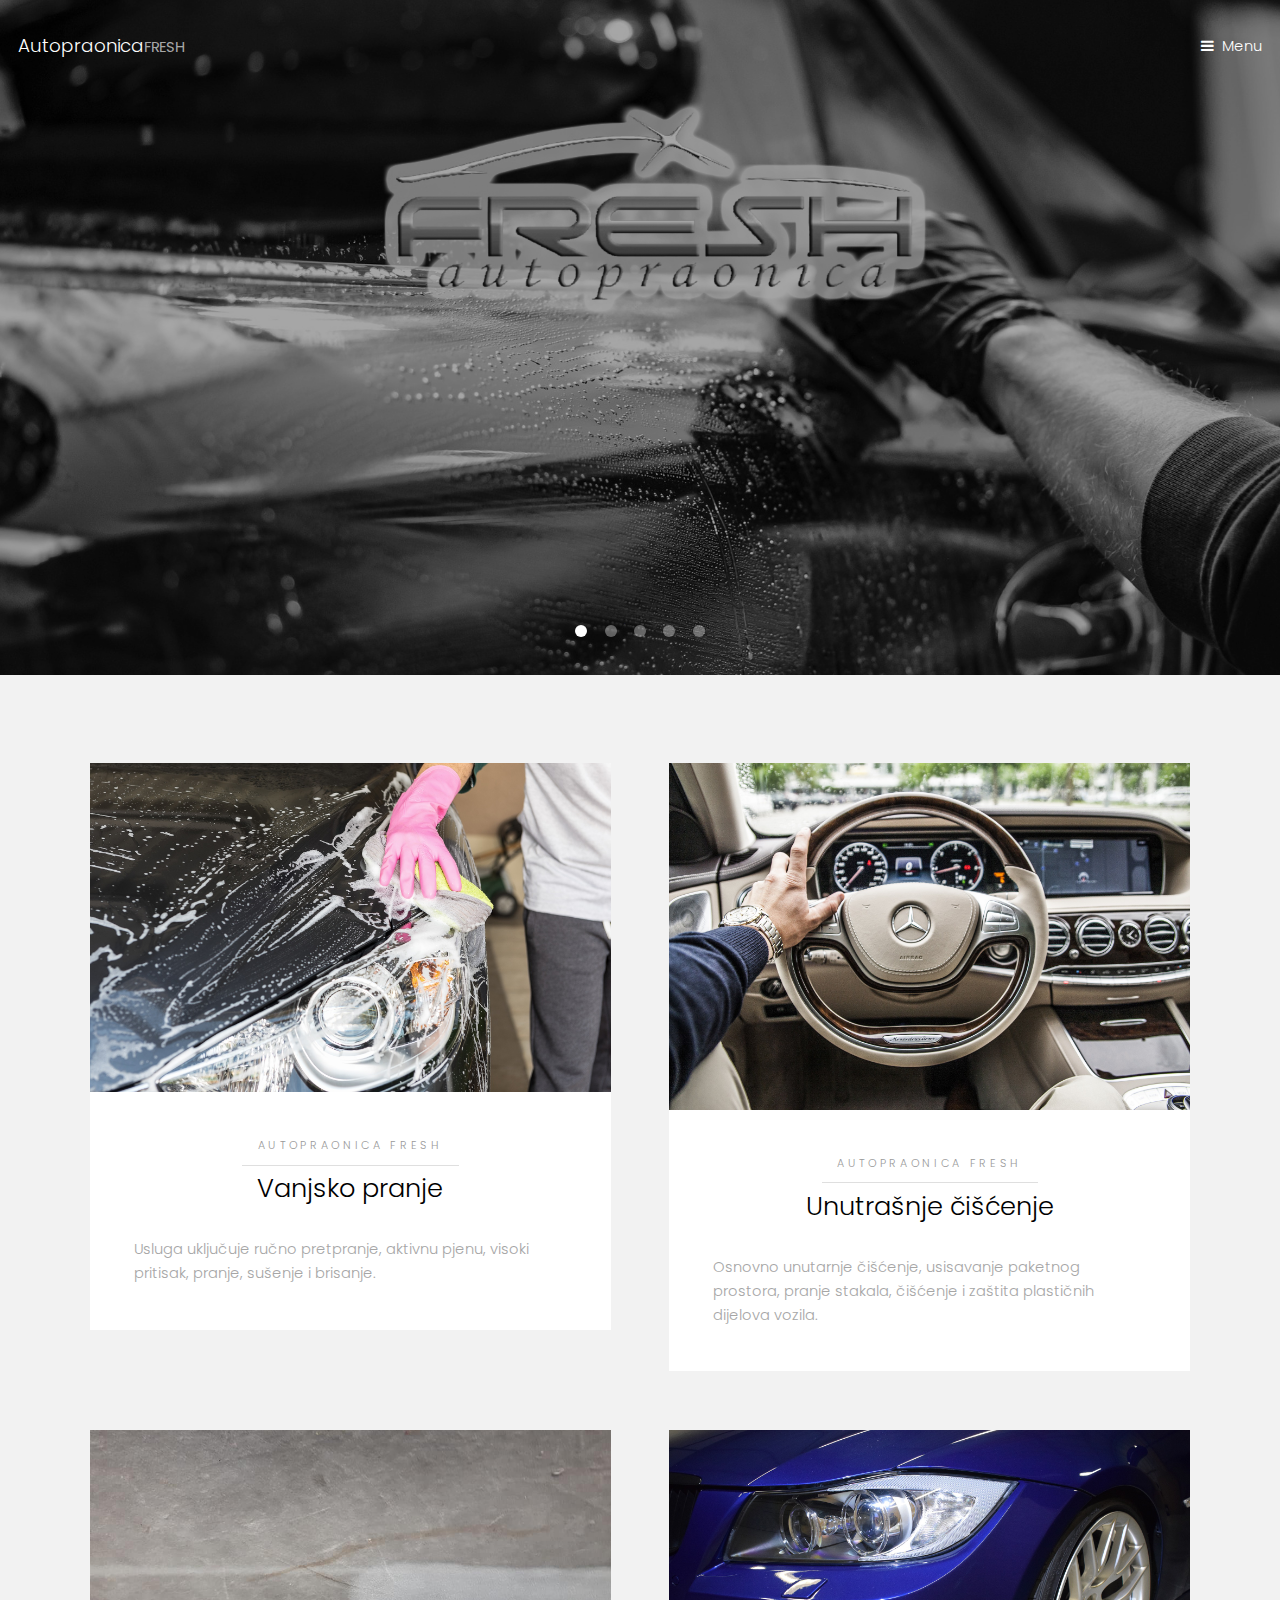
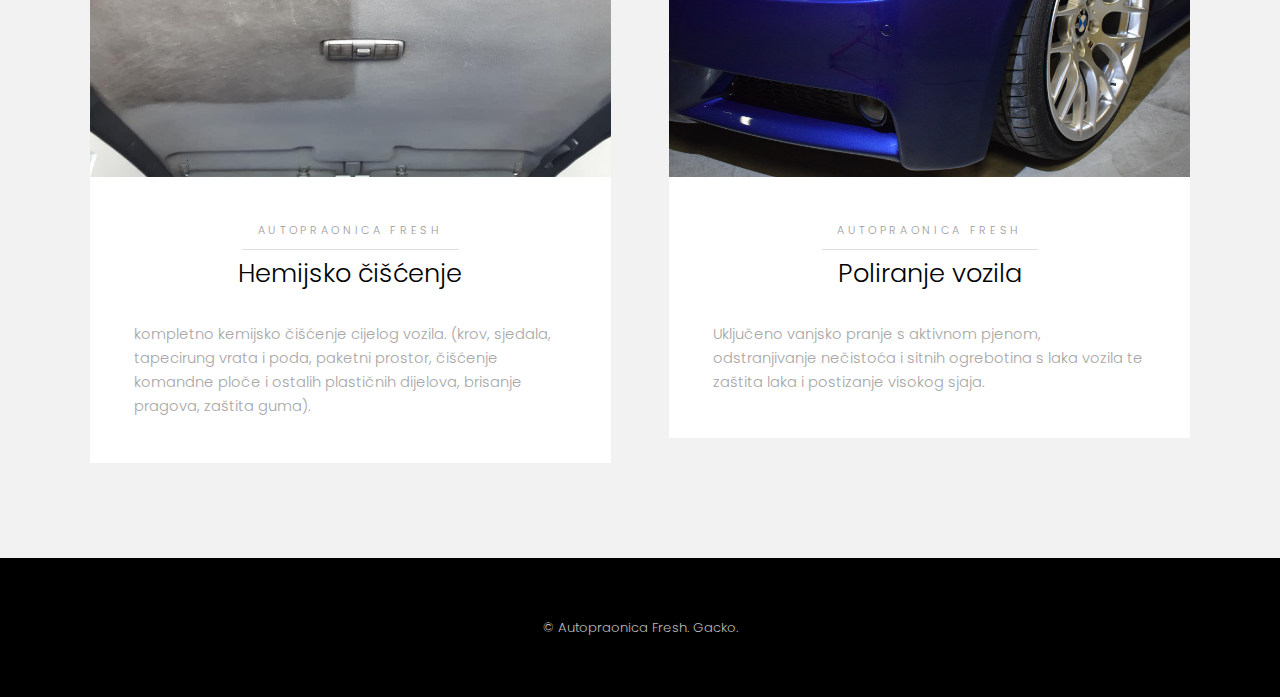
<file: index.html>
<!DOCTYPE HTML>
<html>
	<head>
		<title>Autopraonica Fresh</title>
		<meta charset="utf-8" />
		<meta name="viewport" content="width=device-width, initial-scale=1" />
		<link rel="stylesheet" href="assets/css/main.css" />
	</head>
	<body>
			<header id="header" class="alt">
				<div class="logo"><a href="index.html">Autopraonica<span>FRESH</span></a></div>
				<a href="#menu">Menu</a>
			</header>

		<!-- Nav -->
			<nav id="menu">
				<ul class="links">
					<li><a href="index.html">Početna</a></li>
					<li><a href="usluge.html">Usluge</a></li>
					<li><a href="gallery.html">Galerija</a></li>
					<li><a href="kontakt.html">Kontakt</a></li>
				</ul>
			</nav>

		<!-- Banner -->
			<section class="banner full">
				<article>
					<img src="images/slide013.jpg" alt="" />
					<div class="inner">
						<header>
							
						</header>
					</div>
				</article>
				<article>
					<img src="images/slide02.jpg" alt="" />
					<div class="inner">
						<header>
							<p>Vanjsko i unutrašnje pranje vozila.</p>
							<h2>Komplet Paket</h2>
						</header>
					</div>
				</article>
				<article>
					<img src="images/slide03.jpg"  alt="" />
					<div class="inner">
						<header>
							<p>Hemijsko čišćenje vozila</p>
							<h2>Dubinsko pranje</h2>
						</header>
					</div>
				</article>
				<article>
					<img src="images/slide04.jpg"  alt="" />
					<div class="inner">
						<header>
							<p>Koristimo samo najkvalitetnije ekološki prihvatljive sapune i sredstva za čišćenje</p>
							<h2>ECO-Friendly</h2>
						</header>
					</div>
				</article>
				<article>
					<img src="images/slide05.jpg"  alt="" />
					<div class="inner">
						<header>
							<p>Tekući i tvrdi vosak za zaštitu laka, zaštitni premaz svih plastika </p>
							<h2>Dodatne usluge</h2>
						</header>
					</div>
				</article>
			</section>

		<!-- One -->
			<section id="one" class="wrapper style2">
				<div class="inner">
					<div class="grid-style">

						<div>
							<div class="box">
								<div class="image fit">
									<img src="images/vanjsko.jpg" alt="" />
								</div>
								<div class="content">
									<header class="align-center">
										<p>Autopraonica fresh</p>
										<h2>Vanjsko pranje</h2>
									</header>
									<p> Usluga uključuje ručno pretpranje, aktivnu pjenu, visoki pritisak, pranje, sušenje i brisanje.</p>
								</div>
							</div>
						</div>

						<div>
							<div class="box">
								<div class="image fit">
									<img src="images/unutrasnje.jpg" alt="" />
								</div>
								<div class="content">
									<header class="align-center">
										<p>Autopraonica Fresh</p>
										<h2>Unutrašnje čišćenje</h2>
									</header>
									<p>Osnovno unutarnje čišćenje, usisavanje paketnog prostora, pranje stakala, čišćenje i zaštita plastičnih dijelova vozila.</p>
								</div>
							</div>
						</div>

						<div>
							<div class="box">
								<div class="image fit">
									<img src="images/hemijsko.jpg" alt="" />
								</div>
								<div class="content">
									<header class="align-center">
										<p>Autopraonica Fresh</p>
										<h2>Hemijsko čišćenje</h2>
									</header>
									<p> kompletno kemijsko čišćenje cijelog vozila. (krov, sjedala, tapecirung vrata i poda, paketni prostor, čišćenje komandne ploče i ostalih plastičnih dijelova, brisanje pragova, zaštita guma).</p>							
								</div>
							</div>
						</div>

						<div>
							<div class="box">
								<div class="image fit">
									<img src="images/poliranje.jpg" alt="" />
								</div>
								<div class="content">
									<header class="align-center">
										<p>Autopraonica Fresh</p>
										<h2>Poliranje vozila</h2>
									</header>
									<p> Uključeno vanjsko pranje s aktivnom pjenom, odstranjivanje nečistoća i sitnih ogrebotina s laka vozila te zaštita laka i postizanje visokog sjaja.</p>
								</div>
							</div>
						</div>

					</div>
				</div>
			</section>

		<!-- Footer -->
			<footer id="footer">
				<div class="copyright">
					&copy; Autopraonica Fresh. Gacko.
				</div>
			</footer>

		<!-- Scripts -->
			<script src="assets/js/jquery.min.js"></script>
			<script src="assets/js/jquery.scrollex.min.js"></script>
			<script src="assets/js/skel.min.js"></script>
			<script src="assets/js/util.js"></script>
			<script src="assets/js/main.js"></script>

	</body>
</html>
</file>
<file: assets/css/main.css>
@charset "UTF-8";
@import url(font-awesome.min.css);
@import url("https://fonts.googleapis.com/css?family=Poppins:300,400,500,600,700");

/*
	Hielo by TEMPLATED
	templated.co @templatedco
	Released for free under the Creative Commons Attribution 3.0 license (templated.co/license)
*/

/* Reset */

	html, body, div, span, applet, object, iframe, h1, h2, h3, h4, h5, h6, p, blockquote, pre, a, abbr, acronym, address, big, cite, code, del, dfn, em, img, ins, kbd, q, s, samp, small, strike, strong, sub, sup, tt, var, b, u, i, center, dl, dt, dd, ol, ul, li, fieldset, form, label, legend, table, caption, tbody, tfoot, thead, tr, th, td, article, aside, canvas, details, embed, figure, figcaption, footer, header, hgroup, menu, nav, output, ruby, section, summary, time, mark, audio, video {
		margin: 0;
		padding: 0;
		border: 0;
		font-size: 100%;
		font: inherit;
		vertical-align: baseline;
	}

	article, aside, details, figcaption, figure, footer, header, hgroup, menu, nav, section {
		display: block;
	}
	.logo{
		width: 40px;
		height: 50px;
	}
	body {
		line-height: 1;
	}

	ol, ul {
		list-style: none;
	}

	blockquote, q {
		quotes: none;
	}

	blockquote:before, blockquote:after, q:before, q:after {
		content: '';
		content: none;
	}

	table {
		border-collapse: collapse;
		border-spacing: 0;
	}

	body {
		-webkit-text-size-adjust: none;
	}

/* Box Model */

	*, *:before, *:after {
		-moz-box-sizing: border-box;
		-webkit-box-sizing: border-box;
		box-sizing: border-box;
	}

/* Containers */

	.container {
		margin-left: auto;
		margin-right: auto;
	}

	.container.\31 25\25 {
		width: 100%;
		max-width: 100rem;
		min-width: 80rem;
	}

	.container.\37 5\25 {
		width: 60rem;
	}

	.container.\35 0\25 {
		width: 40rem;
	}

	.container.\32 5\25 {
		width: 20rem;
	}

	.container {
		width: 80rem;
	}

	@media screen and (max-width: 1680px) {

		.container.\31 25\25 {
			width: 100%;
			max-width: 100rem;
			min-width: 80rem;
		}

		.container.\37 5\25 {
			width: 60rem;
		}

		.container.\35 0\25 {
			width: 40rem;
		}

		.container.\32 5\25 {
			width: 20rem;
		}

		.container {
			width: 80rem;
		}

	}

	@media screen and (max-width: 1280px) {

		.container.\31 25\25 {
			width: 100%;
			max-width: 81.25rem;
			min-width: 65rem;
		}

		.container.\37 5\25 {
			width: 48.75rem;
		}

		.container.\35 0\25 {
			width: 32.5rem;
		}

		.container.\32 5\25 {
			width: 16.25rem;
		}

		.container {
			width: 65rem;
		}

	}

	@media screen and (max-width: 980px) {

		.container.\31 25\25 {
			width: 100%;
			max-width: 112.5%;
			min-width: 90%;
		}

		.container.\37 5\25 {
			width: 67.5%;
		}

		.container.\35 0\25 {
			width: 45%;
		}

		.container.\32 5\25 {
			width: 22.5%;
		}

		.container {
			width: 90%;
		}

	}

	@media screen and (max-width: 736px) {

		.container.\31 25\25 {
			width: 100%;
			max-width: 112.5%;
			min-width: 90%;
		}

		.container.\37 5\25 {
			width: 67.5%;
		}

		.container.\35 0\25 {
			width: 45%;
		}

		.container.\32 5\25 {
			width: 22.5%;
		}

		.container {
			width: 90% !important;
		}

	}

	@media screen and (max-width: 480px) {

		.container.\31 25\25 {
			width: 100%;
			max-width: 112.5%;
			min-width: 90%;
		}

		.container.\37 5\25 {
			width: 67.5%;
		}

		.container.\35 0\25 {
			width: 45%;
		}

		.container.\32 5\25 {
			width: 22.5%;
		}

		.container {
			width: 90% !important;
		}

	}

/* Grid */

	

/* Basic */

	@-ms-viewport {
		width: device-width;
	}

	body {
		-ms-overflow-style: scrollbar;
	}

	@media screen and (max-width: 480px) {

		html, body {
			min-width: 320px;
		}

	}

	body {
		background: #fff;
	}

		body.is-loading *, body.is-loading *:before, body.is-loading *:after {
			-moz-animation: none !important;
			-webkit-animation: none !important;
			-ms-animation: none !important;
			animation: none !important;
			-moz-transition: none !important;
			-webkit-transition: none !important;
			-ms-transition: none !important;
			transition: none !important;
		}

/* Type */

	html {
		font-size: 13pt;
	}

		@media screen and (max-width: 1680px) {

			html {
				font-size: 11pt;
			}

		}

		@media screen and (max-width: 1280px) {

			html {
				font-size: 11pt;
			}

		}

		@media screen and (max-width: 980px) {

			html {
				font-size: 12pt;
			}

		}

		@media screen and (max-width: 736px) {

			html {
				font-size: 12pt;
			}

		}

		@media screen and (max-width: 480px) {

			html {
				font-size: 12pt;
			}

		}

	body {
		background-color: #fff;
		color: #444;
	}

	body, input, select, textarea {
		font-family: "Poppins", sans-serif;
		font-weight: 300;
		font-size: 1rem;
		line-height: 1.65;
	}

	a {
		text-decoration: underline;
	}

		a:hover {
			text-decoration: none;
		}

	strong, b {
		font-weight: 600;
	}

	em, i {
		font-style: italic;
	}

	p {
		margin: 0 0 2rem 0;
	}

		p.special {
			text-transform: uppercase;
			font-size: .75rem;
			font-weight: 300;
			margin: 0 0 .5rem 0;
			padding: 0 0 1rem 0;
			letter-spacing: .25rem;
		}

			p.special:after {
				content: '';
				position: absolute;
				margin: auto;
				right: 0;
				bottom: 0;
				left: 0;
				width: 50%;
				height: 1px;
				background-color: rgba(0, 0, 0, 0.125);
			}

	h1, h2, h3, h4, h5, h6 {
		font-weight: 300;
		line-height: 1.5;
		margin: 0 0 1rem 0;
	}

		h1 a, h2 a, h3 a, h4 a, h5 a, h6 a {
			color: inherit;
			text-decoration: none;
		}

	h2 {
		font-size: 1.75rem;
	}

	h3 {
		font-size: 1.35rem;
	}

	h4 {
		font-size: 1.1rem;
	}

	h5 {
		font-size: 0.9rem;
	}

	h6 {
		font-size: 0.7rem;
	}

	sub {
		font-size: 0.8rem;
		position: relative;
		top: 0.5rem;
	}

	sup {
		font-size: 0.8rem;
		position: relative;
		top: -0.5rem;
	}

	blockquote {
		border-left: solid 4px;
		font-style: italic;
		margin: 0 0 2rem 0;
		padding: 0.5rem 0 0.5rem 2rem;
	}

	code {
		border-radius: 2px;
		border: solid 1px;
		font-family: "Courier New", monospace;
		font-size: 0.9rem;
		margin: 0 0.25rem;
		padding: 0.25rem 0.65rem;
	}

	pre {
		-webkit-overflow-scrolling: touch;
		font-family: "Courier New", monospace;
		font-size: 0.9rem;
		margin: 0 0 2rem 0;
	}

		pre code {
			display: block;
			line-height: 1.75;
			padding: 1rem 1.5rem;
			overflow-x: auto;
		}

	hr {
		border: 0;
		border-bottom: solid 1px;
		margin: 2rem 0;
	}

		hr.major {
			margin: 3rem 0;
		}

	.align-left {
		text-align: left;
	}

	.align-center {
		text-align: center;
	}

	.align-right {
		text-align: right;
	}

	input, select, textarea {
		color: #555;
	}

	a {
		color: #8a4680;
	}

	strong, b {
		color: #555;
	}

	h1, h2, h3, h4, h5, h6 {
		color: #555;
	}

	blockquote {
		border-left-color: rgba(144, 144, 144, 0.25);
	}

	code {
		background: rgba(144, 144, 144, 0.075);
		border-color: rgba(144, 144, 144, 0.25);
	}

	hr {
		border-bottom-color: rgba(144, 144, 144, 0.25);
	}

/* Box */

	.box {
		margin-bottom: 2rem;
		background: #FFF;
	}

		.box .image.fit {
			margin: 0;
			border-radius: 0;
		}

			.box .image.fit img {
				border-radius: 0;
			}

		.box header h2 {
			margin-bottom: 2rem;
		}

		.box header p {
			text-transform: uppercase;
			font-size: .75rem;
			font-weight: 300;
			margin: 0 0 .25rem 0;
			padding: 0 0 .75rem 0;
			letter-spacing: .25rem;
		}

			.box header p:after {
				content: '';
				position: absolute;
				margin: auto;
				right: 0;
				bottom: 0;
				left: 0;
				width: 50%;
				height: 1px;
				background-color: rgba(0, 0, 0, 0.125);
			}

		.box .content {
			padding: 3rem;
		}

		.box > :last-child,
		.box > :last-child > :last-child,
		.box > :last-child > :last-child > :last-child {
			margin-bottom: 0;
		}

		.box.alt {
			border: 0;
			border-radius: 0;
			padding: 0;
		}

		@media screen and (max-width: 736px) {

			.box .content {
				padding: 2rem;
			}

		}

	.box {
		border-color: rgba(144, 144, 144, 0.25);
	}

/* Button */

	input[type="submit"],
	input[type="reset"],
	input[type="button"],
	button,
	.button {
		-moz-appearance: none;
		-webkit-appearance: none;
		-ms-appearance: none;
		appearance: none;
		-moz-transition: background-color 0.2s ease-in-out, color 0.2s ease-in-out;
		-webkit-transition: background-color 0.2s ease-in-out, color 0.2s ease-in-out;
		-ms-transition: background-color 0.2s ease-in-out, color 0.2s ease-in-out;
		transition: background-color 0.2s ease-in-out, color 0.2s ease-in-out;
		border-radius: 2px;
		border: 0;
		cursor: pointer;
		display: inline-block;
		font-weight: 300;
		height: 2.85rem;
		line-height: 2.95rem;
		padding: 0 1.5rem;
		text-align: center;
		text-decoration: none;
		text-transform: uppercase;
		white-space: nowrap;
	}

		input[type="submit"].icon,
		input[type="reset"].icon,
		input[type="button"].icon,
		button.icon,
		.button.icon {
			padding-left: 1.35rem;
		}

			input[type="submit"].icon:before,
			input[type="reset"].icon:before,
			input[type="button"].icon:before,
			button.icon:before,
			.button.icon:before {
				margin-right: 0.5rem;
			}

		input[type="submit"].fit,
		input[type="reset"].fit,
		input[type="button"].fit,
		button.fit,
		.button.fit {
			display: block;
			margin: 0 0 1rem 0;
			width: 100%;
		}

		input[type="submit"].small,
		input[type="reset"].small,
		input[type="button"].small,
		button.small,
		.button.small {
			font-size: 0.8rem;
		}

		input[type="submit"].big,
		input[type="reset"].big,
		input[type="button"].big,
		button.big,
		.button.big {
			font-size: 1.35rem;
		}

		input[type="submit"].disabled, input[type="submit"]:disabled,
		input[type="reset"].disabled,
		input[type="reset"]:disabled,
		input[type="button"].disabled,
		input[type="button"]:disabled,
		button.disabled,
		button:disabled,
		.button.disabled,
		.button:disabled {
			-moz-pointer-events: none;
			-webkit-pointer-events: none;
			-ms-pointer-events: none;
			pointer-events: none;
			opacity: 0.25;
		}

		@media screen and (max-width: 480px) {

			input[type="submit"],
			input[type="reset"],
			input[type="button"],
			button,
			.button {
				padding: 0;
				width: 100%;
			}

		}

	input[type="submit"],
	input[type="reset"],
	input[type="button"],
	button,
	.button {
		background-color: #f2f2f2;
		color: #000 !important;
	}

		input[type="submit"]:hover,
		input[type="reset"]:hover,
		input[type="button"]:hover,
		button:hover,
		.button:hover {
			background-color: white;
		}

		input[type="submit"]:active,
		input[type="reset"]:active,
		input[type="button"]:active,
		button:active,
		.button:active {
			background-color: #e5e5e5;
		}

		input[type="submit"].alt,
		input[type="reset"].alt,
		input[type="button"].alt,
		button.alt,
		.button.alt {
			background-color: transparent;
			box-shadow: inset 0 0 0 2px rgba(144, 144, 144, 0.25);
			color: #555 !important;
		}

			input[type="submit"].alt:hover,
			input[type="reset"].alt:hover,
			input[type="button"].alt:hover,
			button.alt:hover,
			.button.alt:hover {
				background-color: rgba(144, 144, 144, 0.075);
			}

			input[type="submit"].alt:active,
			input[type="reset"].alt:active,
			input[type="button"].alt:active,
			button.alt:active,
			.button.alt:active {
				background-color: rgba(144, 144, 144, 0.2);
			}

			input[type="submit"].alt.icon:before,
			input[type="reset"].alt.icon:before,
			input[type="button"].alt.icon:before,
			button.alt.icon:before,
			.button.alt.icon:before {
				color: #bbb;
			}

		input[type="submit"].special,
		input[type="reset"].special,
		input[type="button"].special,
		button.special,
		.button.special {
			background-color: #8a4680;
			color: #ffffff !important;
		}

			input[type="submit"].special:hover,
			input[type="reset"].special:hover,
			input[type="button"].special:hover,
			button.special:hover,
			.button.special:hover {
				background-color: #9b4f90;
			}

			input[type="submit"].special:active,
			input[type="reset"].special:active,
			input[type="button"].special:active,
			button.special:active,
			.button.special:active {
				background-color: #793d70;
			}

/* Form */

	form {
		margin: 0 0 2rem 0;
	}

	label {
		display: block;
		font-size: 0.9rem;
		font-weight: 700;
		margin: 0 0 1rem 0;
	}

	input[type="text"],
	input[type="password"],
	input[type="email"],
	select,
	textarea {
		-moz-appearance: none;
		-webkit-appearance: none;
		-ms-appearance: none;
		appearance: none;
		border-radius: 2px;
		border: none;
		border: solid 1px;
		color: inherit;
		display: block;
		outline: 0;
		padding: 0 1rem;
		text-decoration: none;
		width: 100%;
	}

		input[type="text"]:invalid,
		input[type="password"]:invalid,
		input[type="email"]:invalid,
		select:invalid,
		textarea:invalid {
			box-shadow: none;
		}

	.select-wrapper {
		text-decoration: none;
		display: block;
		position: relative;
	}

		.select-wrapper:before {
			-moz-osx-font-smoothing: grayscale;
			-webkit-font-smoothing: antialiased;
			font-family: FontAwesome;
			font-style: normal;
			font-weight: normal;
			text-transform: none !important;
		}

		.select-wrapper:before {
			content: '\f078';
			display: block;
			height: 2.75rem;
			line-height: 2.75rem;
			pointer-events: none;
			position: absolute;
			right: 0;
			text-align: center;
			top: 0;
			width: 2.75rem;
		}

		.select-wrapper select::-ms-expand {
			display: none;
		}

	input[type="text"],
	input[type="password"],
	input[type="email"],
	select {
		height: 2.75rem;
	}

	textarea {
		padding: 0.75rem 1rem;
	}

	input[type="checkbox"],
	input[type="radio"] {
		-moz-appearance: none;
		-webkit-appearance: none;
		-ms-appearance: none;
		appearance: none;
		display: block;
		float: left;
		margin-right: -2rem;
		opacity: 0;
		width: 1rem;
		z-index: -1;
	}

		input[type="checkbox"] + label,
		input[type="radio"] + label {
			text-decoration: none;
			cursor: pointer;
			display: inline-block;
			font-size: 1rem;
			font-weight: 400;
			padding-left: 2.4rem;
			padding-right: 0.75rem;
			position: relative;
		}

			input[type="checkbox"] + label:before,
			input[type="radio"] + label:before {
				-moz-osx-font-smoothing: grayscale;
				-webkit-font-smoothing: antialiased;
				font-family: FontAwesome;
				font-style: normal;
				font-weight: normal;
				text-transform: none !important;
			}

			input[type="checkbox"] + label:before,
			input[type="radio"] + label:before {
				border-radius: 2px;
				border: solid 1px;
				content: '';
				display: inline-block;
				height: 1.65rem;
				left: 0;
				line-height: 1.58125rem;
				position: absolute;
				text-align: center;
				top: 0;
				width: 1.65rem;
			}

		input[type="checkbox"]:checked + label:before,
		input[type="radio"]:checked + label:before {
			content: '\f00c';
		}

	input[type="checkbox"] + label:before {
		border-radius: 2px;
	}

	input[type="radio"] + label:before {
		border-radius: 100%;
	}

	::-webkit-input-placeholder {
		opacity: 1.0;
	}

	:-moz-placeholder {
		opacity: 1.0;
	}

	::-moz-placeholder {
		opacity: 1.0;
	}

	:-ms-input-placeholder {
		opacity: 1.0;
	}

	.formerize-placeholder {
		opacity: 1.0;
	}

	label {
		color: #555;
	}

	input[type="text"],
	input[type="password"],
	input[type="email"],
	select,
	textarea {
		background: rgba(144, 144, 144, 0.075);
		border-color: rgba(144, 144, 144, 0.25);
	}

		input[type="text"]:focus,
		input[type="password"]:focus,
		input[type="email"]:focus,
		select:focus,
		textarea:focus {
			border-color: #8a4680;
			box-shadow: 0 0 0 1px #8a4680;
		}

	.select-wrapper:before {
		color: rgba(144, 144, 144, 0.25);
	}

	input[type="checkbox"] + label,
	input[type="radio"] + label {
		color: #444;
	}

		input[type="checkbox"] + label:before,
		input[type="radio"] + label:before {
			background: rgba(144, 144, 144, 0.075);
			border-color: rgba(144, 144, 144, 0.25);
		}

	input[type="checkbox"]:checked + label:before,
	input[type="radio"]:checked + label:before {
		background-color: #8a4680;
		border-color: #8a4680;
		color: #ffffff;
	}

	input[type="checkbox"]:focus + label:before,
	input[type="radio"]:focus + label:before {
		border-color: #8a4680;
		box-shadow: 0 0 0 1px #8a4680;
	}

	::-webkit-input-placeholder {
		color: #bbb !important;
	}

	:-moz-placeholder {
		color: #bbb !important;
	}

	::-moz-placeholder {
		color: #bbb !important;
	}

	:-ms-input-placeholder {
		color: #bbb !important;
	}

	.formerize-placeholder {
		color: #bbb !important;
	}

/* Icon */

	.icon {
		text-decoration: none;
		border-bottom: none;
		position: relative;
	}

		.icon:before {
			-moz-osx-font-smoothing: grayscale;
			-webkit-font-smoothing: antialiased;
			font-family: FontAwesome;
			font-style: normal;
			font-weight: normal;
			text-transform: none !important;
		}

		.icon > .label {
			display: none;
		}

/* Image */

	.image {
		border-radius: 2px;
		border: 0;
		display: inline-block;
		position: relative;
	}

		.image img {
			border-radius: 2px;
			display: block;
		}

		.image.left, .image.right {
			max-width: 40%;
		}

			.image.left img, .image.right img {
				width: 100%;
			}

		.image.left {
			float: left;
			margin: 0 1.5rem 1rem 0;
			top: 0.25rem;
		}

		.image.right {
			float: right;
			margin: 0 0 1rem 1.5rem;
			top: 0.25rem;
		}

		.image.fit {
			display: block;
			margin: 0 0 2rem 0;
			width: 100%;
		}

			.image.fit img {
				width: 100%;
			}

		.image.main {
			display: block;
			margin: 0 0 3rem 0;
			width: 100%;
		}

			.image.main img {
				width: 100%;
			}

/* List */

	ol {
		list-style: decimal;
		margin: 0 0 2rem 0;
		padding-left: 1.25rem;
	}

		ol li {
			padding-left: 0.25rem;
		}

	ul {
		list-style: disc;
		margin: 0 0 2rem 0;
		padding-left: 1rem;
	}

		ul li {
			padding-left: 0.5rem;
		}

		ul.alt {
			list-style: none;
			padding-left: 0;
		}

			ul.alt li {
				border-top: solid 1px;
				padding: 0.5rem 0;
			}

				ul.alt li:first-child {
					border-top: 0;
					padding-top: 0;
				}

		ul.icons {
			cursor: default;
			list-style: none;
			padding-left: 0;
		}

			ul.icons li {
				display: inline-block;
				padding: 0 1rem 0 0;
			}

				ul.icons li:last-child {
					padding-right: 0;
				}

				ul.icons li .icon:before {
					font-size: 2rem;
				}

		ul.actions {
			cursor: default;
			list-style: none;
			padding-left: 0;
		}

			ul.actions li {
				display: inline-block;
				padding: 0 1rem 0 0;
				vertical-align: middle;
			}

				ul.actions li:last-child {
					padding-right: 0;
				}

			ul.actions.small li {
				padding: 0 0.5rem 0 0;
			}

			ul.actions.vertical li {
				display: block;
				padding: 1rem 0 0 0;
			}

				ul.actions.vertical li:first-child {
					padding-top: 0;
				}

				ul.actions.vertical li > * {
					margin-bottom: 0;
				}

			ul.actions.vertical.small li {
				padding: 0.5rem 0 0 0;
			}

				ul.actions.vertical.small li:first-child {
					padding-top: 0;
				}

			ul.actions.fit {
				display: table;
				margin-left: -1rem;
				padding: 0;
				table-layout: fixed;
				width: calc(100% + 1rem);
			}

				ul.actions.fit li {
					display: table-cell;
					padding: 0 0 0 1rem;
				}

					ul.actions.fit li > * {
						margin-bottom: 0;
					}

				ul.actions.fit.small {
					margin-left: -0.5rem;
					width: calc(100% + 0.5rem);
				}

					ul.actions.fit.small li {
						padding: 0 0 0 0.5rem;
					}

			@media screen and (max-width: 480px) {

				ul.actions {
					margin: 0 0 2rem 0;
				}

					ul.actions li {
						padding: 1rem 0 0 0;
						display: block;
						text-align: center;
						width: 100%;
					}

						ul.actions li:first-child {
							padding-top: 0;
						}

						ul.actions li > * {
							width: 100%;
							margin: 0 !important;
						}

							ul.actions li > *.icon:before {
								margin-left: -2rem;
							}

					ul.actions.small li {
						padding: 0.5rem 0 0 0;
					}

						ul.actions.small li:first-child {
							padding-top: 0;
						}

			}

	dl {
		margin: 0 0 2rem 0;
	}

		dl dt {
			display: block;
			font-weight: 700;
			margin: 0 0 1rem 0;
		}

		dl dd {
			margin-left: 2rem;
		}

	ul.alt li {
		border-top-color: rgba(144, 144, 144, 0.25);
	}

/* Section/Article */

	section.special, article.special {
		text-align: center;
	}

	header p {
		position: relative;
		margin: 0 0 1.5rem 0;
	}

	header h2 + p {
		font-size: 1.25rem;
		margin-top: -1rem;
	}

	header h3 + p {
		font-size: 1.1rem;
		margin-top: -0.8rem;
	}

	header h4 + p,
	header h5 + p,
	header h6 + p {
		font-size: 0.9rem;
		margin-top: -0.6rem;
	}

	header p {
		color: #bbb;
	}

/* Table */

	.table-wrapper {
		-webkit-overflow-scrolling: touch;
		overflow-x: auto;
	}

	table {
		margin: 0 0 2rem 0;
		width: 100%;
	}

		table tbody tr {
			border: solid 1px;
			border-left: 0;
			border-right: 0;
		}

		table td {
			padding: 0.75rem 0.75rem;
		}

		table th {
			font-size: 0.9rem;
			font-weight: 700;
			padding: 0 0.75rem 0.75rem 0.75rem;
			text-align: left;
		}

		table thead {
			border-bottom: solid 2px;
		}

		table tfoot {
			border-top: solid 2px;
		}

		table.alt {
			border-collapse: separate;
		}

			table.alt tbody tr td {
				border: solid 1px;
				border-left-width: 0;
				border-top-width: 0;
			}

				table.alt tbody tr td:first-child {
					border-left-width: 1px;
				}

			table.alt tbody tr:first-child td {
				border-top-width: 1px;
			}

			table.alt thead {
				border-bottom: 0;
			}

			table.alt tfoot {
				border-top: 0;
			}

	table tbody tr {
		border-color: rgba(144, 144, 144, 0.25);
	}

		table tbody tr:nth-child(2n + 1) {
			background-color: rgba(144, 144, 144, 0.075);
		}

	table th {
		color: #555;
	}

	table thead {
		border-bottom-color: rgba(144, 144, 144, 0.25);
	}

	table tfoot {
		border-top-color: rgba(144, 144, 144, 0.25);
	}

	table.alt tbody tr td {
		border-color: rgba(144, 144, 144, 0.25);
	}

/* Wrapper */

	.wrapper {
		padding: 6rem 0 4rem 0 ;
		position: relative;
		margin: 0;
	}

		.wrapper > .inner {
			margin: 0 auto;
			width: 80rem;
		}

		.wrapper.style1 {
			background-color: #8a4680;
			color: #e2d1df;
		}

			.wrapper.style1 input, .wrapper.style1 select, .wrapper.style1 textarea {
				color: #ffffff;
			}

			.wrapper.style1 a {
				color: #ffffff;
			}

			.wrapper.style1 strong, .wrapper.style1 b {
				color: #ffffff;
			}

			.wrapper.style1 h1, .wrapper.style1 h2, .wrapper.style1 h3, .wrapper.style1 h4, .wrapper.style1 h5, .wrapper.style1 h6 {
				color: #ffffff;
			}

			.wrapper.style1 blockquote {
				border-left-color: rgba(255, 255, 255, 0.25);
			}

			.wrapper.style1 code {
				background: rgba(255, 255, 255, 0.075);
				border-color: rgba(255, 255, 255, 0.25);
			}

			.wrapper.style1 hr {
				border-bottom-color: rgba(255, 255, 255, 0.25);
			}

			.wrapper.style1 .box {
				border-color: rgba(255, 255, 255, 0.25);
			}

			.wrapper.style1 input[type="submit"],
			.wrapper.style1 input[type="reset"],
			.wrapper.style1 input[type="button"],
			.wrapper.style1 button,
			.wrapper.style1 .button {
				background-color: #f2f2f2;
				color: #000 !important;
			}

				.wrapper.style1 input[type="submit"]:hover,
				.wrapper.style1 input[type="reset"]:hover,
				.wrapper.style1 input[type="button"]:hover,
				.wrapper.style1 button:hover,
				.wrapper.style1 .button:hover {
					background-color: white;
				}

				.wrapper.style1 input[type="submit"]:active,
				.wrapper.style1 input[type="reset"]:active,
				.wrapper.style1 input[type="button"]:active,
				.wrapper.style1 button:active,
				.wrapper.style1 .button:active {
					background-color: #e5e5e5;
				}

				.wrapper.style1 input[type="submit"].alt,
				.wrapper.style1 input[type="reset"].alt,
				.wrapper.style1 input[type="button"].alt,
				.wrapper.style1 button.alt,
				.wrapper.style1 .button.alt {
					background-color: transparent;
					box-shadow: inset 0 0 0 2px rgba(255, 255, 255, 0.25);
					color: #ffffff !important;
				}

					.wrapper.style1 input[type="submit"].alt:hover,
					.wrapper.style1 input[type="reset"].alt:hover,
					.wrapper.style1 input[type="button"].alt:hover,
					.wrapper.style1 button.alt:hover,
					.wrapper.style1 .button.alt:hover {
						background-color: rgba(255, 255, 255, 0.075);
					}

					.wrapper.style1 input[type="submit"].alt:active,
					.wrapper.style1 input[type="reset"].alt:active,
					.wrapper.style1 input[type="button"].alt:active,
					.wrapper.style1 button.alt:active,
					.wrapper.style1 .button.alt:active {
						background-color: rgba(255, 255, 255, 0.2);
					}

					.wrapper.style1 input[type="submit"].alt.icon:before,
					.wrapper.style1 input[type="reset"].alt.icon:before,
					.wrapper.style1 input[type="button"].alt.icon:before,
					.wrapper.style1 button.alt.icon:before,
					.wrapper.style1 .button.alt.icon:before {
						color: #d0b5cc;
					}

				.wrapper.style1 input[type="submit"].special,
				.wrapper.style1 input[type="reset"].special,
				.wrapper.style1 input[type="button"].special,
				.wrapper.style1 button.special,
				.wrapper.style1 .button.special {
					background-color: #ffffff;
					color: #8a4680 !important;
				}

			.wrapper.style1 label {
				color: #ffffff;
			}

			.wrapper.style1 input[type="text"],
			.wrapper.style1 input[type="password"],
			.wrapper.style1 input[type="email"],
			.wrapper.style1 select,
			.wrapper.style1 textarea {
				background: rgba(255, 255, 255, 0.075);
				border-color: rgba(255, 255, 255, 0.25);
			}

				.wrapper.style1 input[type="text"]:focus,
				.wrapper.style1 input[type="password"]:focus,
				.wrapper.style1 input[type="email"]:focus,
				.wrapper.style1 select:focus,
				.wrapper.style1 textarea:focus {
					border-color: #ffffff;
					box-shadow: 0 0 0 1px #ffffff;
				}

			.wrapper.style1 .select-wrapper:before {
				color: rgba(255, 255, 255, 0.25);
			}

			.wrapper.style1 input[type="checkbox"] + label,
			.wrapper.style1 input[type="radio"] + label {
				color: #e2d1df;
			}

				.wrapper.style1 input[type="checkbox"] + label:before,
				.wrapper.style1 input[type="radio"] + label:before {
					background: rgba(255, 255, 255, 0.075);
					border-color: rgba(255, 255, 255, 0.25);
				}

			.wrapper.style1 input[type="checkbox"]:checked + label:before,
			.wrapper.style1 input[type="radio"]:checked + label:before {
				background-color: #ffffff;
				border-color: #ffffff;
				color: #8a4680;
			}

			.wrapper.style1 input[type="checkbox"]:focus + label:before,
			.wrapper.style1 input[type="radio"]:focus + label:before {
				border-color: #ffffff;
				box-shadow: 0 0 0 1px #ffffff;
			}

			.wrapper.style1 ::-webkit-input-placeholder {
				color: #d0b5cc !important;
			}

			.wrapper.style1 :-moz-placeholder {
				color: #d0b5cc !important;
			}

			.wrapper.style1 ::-moz-placeholder {
				color: #d0b5cc !important;
			}

			.wrapper.style1 :-ms-input-placeholder {
				color: #d0b5cc !important;
			}

			.wrapper.style1 .formerize-placeholder {
				color: #d0b5cc !important;
			}

			.wrapper.style1 ul.alt li {
				border-top-color: rgba(255, 255, 255, 0.25);
			}

			.wrapper.style1 header p {
				color: #d0b5cc;
			}

			.wrapper.style1 table tbody tr {
				border-color: rgba(255, 255, 255, 0.25);
			}

				.wrapper.style1 table tbody tr:nth-child(2n + 1) {
					background-color: rgba(255, 255, 255, 0.075);
				}

			.wrapper.style1 table th {
				color: #ffffff;
			}

			.wrapper.style1 table thead {
				border-bottom-color: rgba(255, 255, 255, 0.25);
			}

			.wrapper.style1 table tfoot {
				border-top-color: rgba(255, 255, 255, 0.25);
			}

			.wrapper.style1 table.alt tbody tr td {
				border-color: rgba(255, 255, 255, 0.25);
			}

		.wrapper.style2 {
			background-color: #f2f2f2;
			color: #a6a6a6;
		}

			.wrapper.style2 input, .wrapper.style2 select, .wrapper.style2 textarea {
				color: #000;
			}

			.wrapper.style2 a {
				color: #8a4680;
			}

			.wrapper.style2 strong, .wrapper.style2 b {
				color: #000;
			}

			.wrapper.style2 h1, .wrapper.style2 h2, .wrapper.style2 h3, .wrapper.style2 h4, .wrapper.style2 h5, .wrapper.style2 h6 {
				color: #000;
			}

			.wrapper.style2 blockquote {
				border-left-color: rgba(0, 0, 0, 0.15);
			}

			.wrapper.style2 code {
				background: rgba(0, 0, 0, 0.075);
				border-color: rgba(0, 0, 0, 0.15);
			}

			.wrapper.style2 hr {
				border-bottom-color: rgba(0, 0, 0, 0.15);
			}

			.wrapper.style2 .box {
				border-color: rgba(0, 0, 0, 0.15);
			}

			.wrapper.style2 input[type="submit"],
			.wrapper.style2 input[type="reset"],
			.wrapper.style2 input[type="button"],
			.wrapper.style2 button,
			.wrapper.style2 .button {
				background-color: #000;
				color: #f2f2f2 !important;
			}

				.wrapper.style2 input[type="submit"].alt,
				.wrapper.style2 input[type="reset"].alt,
				.wrapper.style2 input[type="button"].alt,
				.wrapper.style2 button.alt,
				.wrapper.style2 .button.alt {
					background-color: transparent;
					box-shadow: inset 0 0 0 2px rgba(0, 0, 0, 0.15);
					color: #000 !important;
				}

					.wrapper.style2 input[type="submit"].alt:hover,
					.wrapper.style2 input[type="reset"].alt:hover,
					.wrapper.style2 input[type="button"].alt:hover,
					.wrapper.style2 button.alt:hover,
					.wrapper.style2 .button.alt:hover {
						background-color: rgba(0, 0, 0, 0.075);
					}

					.wrapper.style2 input[type="submit"].alt:active,
					.wrapper.style2 input[type="reset"].alt:active,
					.wrapper.style2 input[type="button"].alt:active,
					.wrapper.style2 button.alt:active,
					.wrapper.style2 .button.alt:active {
						background-color: rgba(0, 0, 0, 0.2);
					}

					.wrapper.style2 input[type="submit"].alt.icon:before,
					.wrapper.style2 input[type="reset"].alt.icon:before,
					.wrapper.style2 input[type="button"].alt.icon:before,
					.wrapper.style2 button.alt.icon:before,
					.wrapper.style2 .button.alt.icon:before {
						color: #999999;
					}

				.wrapper.style2 input[type="submit"].special,
				.wrapper.style2 input[type="reset"].special,
				.wrapper.style2 input[type="button"].special,
				.wrapper.style2 button.special,
				.wrapper.style2 .button.special {
					background-color: #8a4680;
					color: #ffffff !important;
				}

					.wrapper.style2 input[type="submit"].special:hover,
					.wrapper.style2 input[type="reset"].special:hover,
					.wrapper.style2 input[type="button"].special:hover,
					.wrapper.style2 button.special:hover,
					.wrapper.style2 .button.special:hover {
						background-color: #9b4f90;
					}

					.wrapper.style2 input[type="submit"].special:active,
					.wrapper.style2 input[type="reset"].special:active,
					.wrapper.style2 input[type="button"].special:active,
					.wrapper.style2 button.special:active,
					.wrapper.style2 .button.special:active {
						background-color: #793d70;
					}

			.wrapper.style2 label {
				color: #000;
			}

			.wrapper.style2 input[type="text"],
			.wrapper.style2 input[type="password"],
			.wrapper.style2 input[type="email"],
			.wrapper.style2 select,
			.wrapper.style2 textarea {
				background: rgba(0, 0, 0, 0.075);
				border-color: rgba(0, 0, 0, 0.15);
			}

				.wrapper.style2 input[type="text"]:focus,
				.wrapper.style2 input[type="password"]:focus,
				.wrapper.style2 input[type="email"]:focus,
				.wrapper.style2 select:focus,
				.wrapper.style2 textarea:focus {
					border-color: #8a4680;
					box-shadow: 0 0 0 1px #8a4680;
				}

			.wrapper.style2 .select-wrapper:before {
				color: rgba(0, 0, 0, 0.15);
			}

			.wrapper.style2 input[type="checkbox"] + label,
			.wrapper.style2 input[type="radio"] + label {
				color: #a6a6a6;
			}

				.wrapper.style2 input[type="checkbox"] + label:before,
				.wrapper.style2 input[type="radio"] + label:before {
					background: rgba(0, 0, 0, 0.075);
					border-color: rgba(0, 0, 0, 0.15);
				}

			.wrapper.style2 input[type="checkbox"]:checked + label:before,
			.wrapper.style2 input[type="radio"]:checked + label:before {
				background-color: #8a4680;
				border-color: #8a4680;
				color: #ffffff;
			}

			.wrapper.style2 input[type="checkbox"]:focus + label:before,
			.wrapper.style2 input[type="radio"]:focus + label:before {
				border-color: #8a4680;
				box-shadow: 0 0 0 1px #8a4680;
			}

			.wrapper.style2 ::-webkit-input-placeholder {
				color: #999999 !important;
			}

			.wrapper.style2 :-moz-placeholder {
				color: #999999 !important;
			}

			.wrapper.style2 ::-moz-placeholder {
				color: #999999 !important;
			}

			.wrapper.style2 :-ms-input-placeholder {
				color: #999999 !important;
			}

			.wrapper.style2 .formerize-placeholder {
				color: #999999 !important;
			}

			.wrapper.style2 ul.alt li {
				border-top-color: rgba(0, 0, 0, 0.15);
			}

			.wrapper.style2 header p {
				color: #999999;
			}

			.wrapper.style2 table tbody tr {
				border-color: rgba(0, 0, 0, 0.15);
			}

				.wrapper.style2 table tbody tr:nth-child(2n + 1) {
					background-color: rgba(0, 0, 0, 0.075);
				}

			.wrapper.style2 table th {
				color: #000;
			}

			.wrapper.style2 table thead {
				border-bottom-color: rgba(0, 0, 0, 0.15);
			}

			.wrapper.style2 table tfoot {
				border-top-color: rgba(0, 0, 0, 0.15);
			}

			.wrapper.style2 table.alt tbody tr td {
				border-color: rgba(0, 0, 0, 0.15);
			}

		.wrapper.style3 {
			background-color: #000;
			color: #bfbfbf;
			background-image: url(../../images/bg.jpg);
			background-size: cover;
			background-attachment: fixed;
			background-position: center;
			position: relative;
		}

			.wrapper.style3 input, .wrapper.style3 select, .wrapper.style3 textarea {
				color: #ffffff;
			}

			.wrapper.style3 a {
				color: #8a4680;
			}

			.wrapper.style3 strong, .wrapper.style3 b {
				color: #ffffff;
			}

			.wrapper.style3 h1, .wrapper.style3 h2, .wrapper.style3 h3, .wrapper.style3 h4, .wrapper.style3 h5, .wrapper.style3 h6 {
				color: #ffffff;
			}

			.wrapper.style3 blockquote {
				border-left-color: rgba(255, 255, 255, 0.25);
			}

			.wrapper.style3 code {
				background: rgba(255, 255, 255, 0.075);
				border-color: rgba(255, 255, 255, 0.25);
			}

			.wrapper.style3 hr {
				border-bottom-color: rgba(255, 255, 255, 0.25);
			}

			.wrapper.style3 .box {
				border-color: rgba(255, 255, 255, 0.25);
			}

			.wrapper.style3 input[type="submit"],
			.wrapper.style3 input[type="reset"],
			.wrapper.style3 input[type="button"],
			.wrapper.style3 button,
			.wrapper.style3 .button {
				background-color: #f2f2f2;
				color: #000 !important;
			}

				.wrapper.style3 input[type="submit"]:hover,
				.wrapper.style3 input[type="reset"]:hover,
				.wrapper.style3 input[type="button"]:hover,
				.wrapper.style3 button:hover,
				.wrapper.style3 .button:hover {
					background-color: white;
				}

				.wrapper.style3 input[type="submit"]:active,
				.wrapper.style3 input[type="reset"]:active,
				.wrapper.style3 input[type="button"]:active,
				.wrapper.style3 button:active,
				.wrapper.style3 .button:active {
					background-color: #e5e5e5;
				}

				.wrapper.style3 input[type="submit"].alt,
				.wrapper.style3 input[type="reset"].alt,
				.wrapper.style3 input[type="button"].alt,
				.wrapper.style3 button.alt,
				.wrapper.style3 .button.alt {
					background-color: transparent;
					box-shadow: inset 0 0 0 2px rgba(255, 255, 255, 0.25);
					color: #ffffff !important;
				}

					.wrapper.style3 input[type="submit"].alt:hover,
					.wrapper.style3 input[type="reset"].alt:hover,
					.wrapper.style3 input[type="button"].alt:hover,
					.wrapper.style3 button.alt:hover,
					.wrapper.style3 .button.alt:hover {
						background-color: rgba(255, 255, 255, 0.075);
					}

					.wrapper.style3 input[type="submit"].alt:active,
					.wrapper.style3 input[type="reset"].alt:active,
					.wrapper.style3 input[type="button"].alt:active,
					.wrapper.style3 button.alt:active,
					.wrapper.style3 .button.alt:active {
						background-color: rgba(255, 255, 255, 0.2);
					}

					.wrapper.style3 input[type="submit"].alt.icon:before,
					.wrapper.style3 input[type="reset"].alt.icon:before,
					.wrapper.style3 input[type="button"].alt.icon:before,
					.wrapper.style3 button.alt.icon:before,
					.wrapper.style3 .button.alt.icon:before {
						color: #999999;
					}

				.wrapper.style3 input[type="submit"].special,
				.wrapper.style3 input[type="reset"].special,
				.wrapper.style3 input[type="button"].special,
				.wrapper.style3 button.special,
				.wrapper.style3 .button.special {
					background-color: #8a4680;
					color: #ffffff !important;
				}

					.wrapper.style3 input[type="submit"].special:hover,
					.wrapper.style3 input[type="reset"].special:hover,
					.wrapper.style3 input[type="button"].special:hover,
					.wrapper.style3 button.special:hover,
					.wrapper.style3 .button.special:hover {
						background-color: #9b4f90;
					}

					.wrapper.style3 input[type="submit"].special:active,
					.wrapper.style3 input[type="reset"].special:active,
					.wrapper.style3 input[type="button"].special:active,
					.wrapper.style3 button.special:active,
					.wrapper.style3 .button.special:active {
						background-color: #793d70;
					}

			.wrapper.style3 label {
				color: #ffffff;
			}

			.wrapper.style3 input[type="text"],
			.wrapper.style3 input[type="password"],
			.wrapper.style3 input[type="email"],
			.wrapper.style3 select,
			.wrapper.style3 textarea {
				background: rgba(255, 255, 255, 0.075);
				border-color: rgba(255, 255, 255, 0.25);
			}

				.wrapper.style3 input[type="text"]:focus,
				.wrapper.style3 input[type="password"]:focus,
				.wrapper.style3 input[type="email"]:focus,
				.wrapper.style3 select:focus,
				.wrapper.style3 textarea:focus {
					border-color: #8a4680;
					box-shadow: 0 0 0 1px #8a4680;
				}

			.wrapper.style3 .select-wrapper:before {
				color: rgba(255, 255, 255, 0.25);
			}

			.wrapper.style3 input[type="checkbox"] + label,
			.wrapper.style3 input[type="radio"] + label {
				color: #bfbfbf;
			}

				.wrapper.style3 input[type="checkbox"] + label:before,
				.wrapper.style3 input[type="radio"] + label:before {
					background: rgba(255, 255, 255, 0.075);
					border-color: rgba(255, 255, 255, 0.25);
				}

			.wrapper.style3 input[type="checkbox"]:checked + label:before,
			.wrapper.style3 input[type="radio"]:checked + label:before {
				background-color: #8a4680;
				border-color: #8a4680;
				color: #ffffff;
			}

			.wrapper.style3 input[type="checkbox"]:focus + label:before,
			.wrapper.style3 input[type="radio"]:focus + label:before {
				border-color: #8a4680;
				box-shadow: 0 0 0 1px #8a4680;
			}

			.wrapper.style3 ::-webkit-input-placeholder {
				color: #999999 !important;
			}

			.wrapper.style3 :-moz-placeholder {
				color: #999999 !important;
			}

			.wrapper.style3 ::-moz-placeholder {
				color: #999999 !important;
			}

			.wrapper.style3 :-ms-input-placeholder {
				color: #999999 !important;
			}

			.wrapper.style3 .formerize-placeholder {
				color: #999999 !important;
			}

			.wrapper.style3 ul.alt li {
				border-top-color: rgba(255, 255, 255, 0.25);
			}

			.wrapper.style3 header p {
				color: #999999;
			}

			.wrapper.style3 table tbody tr {
				border-color: rgba(255, 255, 255, 0.25);
			}

				.wrapper.style3 table tbody tr:nth-child(2n + 1) {
					background-color: rgba(255, 255, 255, 0.075);
				}

			.wrapper.style3 table th {
				color: #ffffff;
			}

			.wrapper.style3 table thead {
				border-bottom-color: rgba(255, 255, 255, 0.25);
			}

			.wrapper.style3 table tfoot {
				border-top-color: rgba(255, 255, 255, 0.25);
			}

			.wrapper.style3 table.alt tbody tr td {
				border-color: rgba(255, 255, 255, 0.25);
			}

			.wrapper.style3 .inner {
				position: relative;
				z-index: 2;
			}

			.wrapper.style3 p {
				text-transform: uppercase;
				font-size: .75rem;
				font-weight: 300;
				margin: 0 0 .5rem 0;
				padding: 0 0 1rem 0;
				letter-spacing: .25rem;
			}

				.wrapper.style3 p:after {
					content: '';
					position: absolute;
					margin: auto;
					right: 0;
					bottom: 0;
					left: 0;
					width: 50%;
					height: 1px;
					background-color: rgba(255, 255, 255, 0.5);
				}

			.wrapper.style3:before {
				-moz-transition: opacity 3s ease;
				-webkit-transition: opacity 3s ease;
				-ms-transition: opacity 3s ease;
				transition: opacity 3s ease;
				-moz-transition-delay: 1.25s;
				-webkit-transition-delay: 1.25s;
				-ms-transition-delay: 1.25s;
				transition-delay: 1.25s;
				content: '';
				display: block;
				background-color: rgba(0, 0, 0, 0.95);
				height: 100%;
				left: 0;
				opacity: 0.75;
				position: absolute;
				top: 0;
				width: 100%;
				z-index: 1;
			}

		@media screen and (max-width: 1280px) {

			.wrapper > .inner {
				width: 75rem;
			}

		}

		@media screen and (max-width: 980px) {

			.wrapper > .inner {
				width: 90%;
			}

			.wrapper.style3 {
				background-attachment: scroll;
			}

		}

		@media screen and (max-width: 736px) {

			.wrapper {
				padding: 3rem 0 1rem 0 ;
			}

		}

/* Flexgrid */

	.grid-style {
		width: 100%;
		margin: 0 0 2.5rem 0;
		display: -moz-flex;
		display: -webkit-flex;
		display: -ms-flex;
		display: flex;
		-moz-flex-wrap: wrap;
		-webkit-flex-wrap: wrap;
		-ms-flex-wrap: wrap;
		flex-wrap: wrap;
		-moz-align-items: stretch;
		-webkit-align-items: stretch;
		-ms-align-items: stretch;
		align-items: stretch;
	}

		.grid-style > * {
			-moz-flex-shrink: 1;
			-webkit-flex-shrink: 1;
			-ms-flex-shrink: 1;
			flex-shrink: 1;
			-moz-flex-grow: 0;
			-webkit-flex-grow: 0;
			-ms-flex-grow: 0;
			flex-grow: 0;
		}

		.grid-style > * {
			width: 50%;
		}

		.grid-style > * {
			padding: 2rem;
			width: calc(50% + 2rem);
		}

		.grid-style > :nth-child(-n + 2) {
			padding-top: 0;
		}

		.grid-style > :nth-last-child(-n + 2) {
			padding-bottom: 0;
		}

		.grid-style > :nth-child(2n + 1) {
			padding-left: 0;
		}

		.grid-style > :nth-child(2n) {
			padding-right: 0;
		}

		.grid-style > :nth-child(2n + 1),
		.grid-style > :nth-child(2n) {
			width: calc(50% + 0rem);
		}

		.grid-style .box {
			margin: 0;
		}

		@media screen and (max-width: 980px) {

			.grid-style > * {
				width: 100%;
			}

			.grid-style > * {
				padding: 1rem;
				width: calc(50% + 1rem);
			}

			.grid-style > :nth-child(-n + 2) {
				padding-top: 1rem;
			}

			.grid-style > :nth-last-child(-n + 2) {
				padding-bottom: 1rem;
			}

			.grid-style > :nth-child(2n + 1) {
				padding-left: 1rem;
			}

			.grid-style > :nth-child(2n) {
				padding-right: 1rem;
			}

			.grid-style > :nth-child(2n + 1),
			.grid-style > :nth-child(2n) {
				padding: 1rem;
				width: calc(100% + 2rem);
			}

			.grid-style > * {
				padding: 1rem;
				width: calc(100% + 2rem);
			}

			.grid-style > :nth-child(-n + 1) {
				padding-top: 0;
			}

			.grid-style > :nth-last-child(-n + 1) {
				padding-bottom: 0;
			}

			.grid-style > :nth-child(1n + 1) {
				padding-left: 0;
			}

			.grid-style > :nth-child(1n) {
				padding-right: 0;
			}

			.grid-style > :nth-child(1n + 1),
			.grid-style > :nth-child(1n) {
				width: calc(100% + 1rem);
			}

		}

	.gallery {
		width: 100%;
		margin: 2.5rem 0 2.5rem 0;
		display: -moz-flex;
		display: -webkit-flex;
		display: -ms-flex;
		display: flex;
		-moz-flex-wrap: wrap;
		-webkit-flex-wrap: wrap;
		-ms-flex-wrap: wrap;
		flex-wrap: wrap;
		-moz-align-items: stretch;
		-webkit-align-items: stretch;
		-ms-align-items: stretch;
		align-items: stretch;
	}

/* Header */

	body.subpage {
		padding-top: 3.25em;
	}

	@-moz-keyframes reveal-header {
		0% {
			top: -4em;
			opacity: 0;
		}

		100% {
			top: 0;
			opacity: 1;
		}
	}

	@-webkit-keyframes reveal-header {
		0% {
			top: -4em;
			opacity: 0;
		}

		100% {
			top: 0;
			opacity: 1;
		}
	}

	@-ms-keyframes reveal-header {
		0% {
			top: -4em;
			opacity: 0;
		}

		100% {
			top: 0;
			opacity: 1;
		}
	}

	@keyframes reveal-header {
		0% {
			top: -4em;
			opacity: 0;
		}

		100% {
			top: 0;
			opacity: 1;
		}
	}

	#header {
		background: rgba(0, 0, 0, 0.975);
		color: #a6a6a6;
		cursor: default;
		height: 3.25em;
		left: 0;
		line-height: 3.25em;
		position: fixed;
		text-align: right;
		top: 0;
		width: 100%;
		z-index: 10001;
	}

		#header > .logo {
			display: inline-block;
			height: inherit;
			left: 1.25em;
			line-height: inherit;
			margin: 0;
			padding: 0;
			position: absolute;
			top: 0;
		}

			#header > .logo a {
				font-size: 1.25em;
				color: #FFF;
				text-decoration: none;
			}

				#header > .logo a:hover {
					color: rgba(255, 255, 255, 0.65);
				}

			#header > .logo span {
				font-weight: 400;
				font-size: .8em;
				color: rgba(255, 255, 255, 0.65);
			}

		#header > a {
			-moz-transition: color 0.2s ease-in-out;
			-webkit-transition: color 0.2s ease-in-out;
			-ms-transition: color 0.2s ease-in-out;
			transition: color 0.2s ease-in-out;
			display: inline-block;
			padding: 0 0.75em;
			color: inherit;
			text-decoration: none;
			color: #FFF;
		}

			#header > a:hover {
				color: #f2f2f2;
			}

			#header > a[href="#menu"] {
				text-decoration: none;
				-webkit-tap-highlight-color: transparent;
			}

				#header > a[href="#menu"]:before {
					content: "";
					-moz-osx-font-smoothing: grayscale;
					-webkit-font-smoothing: antialiased;
					font-family: FontAwesome;
					font-style: normal;
					font-weight: normal;
					text-transform: none !important;
				}

				#header > a[href="#menu"]:before {
					margin: 0 0.5em 0 0;
				}

			#header > a + a[href="#menu"]:last-child {
				border-left: solid 1px rgba(0, 0, 0, 0.15);
				padding-left: 1.25em;
				margin-left: 0.5em;
			}

			#header > a:last-child {
				padding-right: 1.25em;
			}

			@media screen and (max-width: 736px) {

				#header > a {
					padding: 0 0.5em;
				}

					#header > a + a[href="#menu"]:last-child {
						padding-left: 1em;
						margin-left: 0.25em;
					}

					#header > a:last-child {
						padding-right: 1em;
					}

			}

		#header.reveal {
			-moz-animation: reveal-header 0.5s ease;
			-webkit-animation: reveal-header 0.5s ease;
			-ms-animation: reveal-header 0.5s ease;
			animation: reveal-header 0.5s ease;
		}

		#header.alt {
			-moz-animation: none;
			-webkit-animation: none;
			-ms-animation: none;
			animation: none;
			background-color: transparent;
			box-shadow: none;
			overflow: hidden;
			position: absolute;
			top: 1.5em;
		}

			#header.alt h1 {
				left: 2.5em;
			}

			#header.alt nav {
				right: 2.5em;
			}

	@media screen and (max-width: 980px) {

		body.subpage {
			padding-top: 44px;
		}

		#header {
			height: 44px;
			line-height: 44px;
		}

			#header > h1 {
				left: 1em;
			}

				#header > h1 a {
					font-size: 1em;
				}

	}

	@media screen and (max-width: 480px) {

		#header {
			min-width: 320px;
		}

	}

/* Menu */

	#menu {
		-moz-transform: translateX(20rem);
		-webkit-transform: translateX(20rem);
		-ms-transform: translateX(20rem);
		transform: translateX(20rem);
		-moz-transition: -moz-transform 0.5s ease, box-shadow 0.5s ease, visibility 0.5s;
		-webkit-transition: -webkit-transform 0.5s ease, box-shadow 0.5s ease, visibility 0.5s;
		-ms-transition: -ms-transform 0.5s ease, box-shadow 0.5s ease, visibility 0.5s;
		transition: transform 0.5s ease, box-shadow 0.5s ease, visibility 0.5s;
		-webkit-overflow-scrolling: touch;
		background: rgba(0, 0, 0, 0.95);
		box-shadow: none;
		color: #000;
		height: 100%;
		max-width: 80%;
		overflow-y: auto;
		padding: 3rem 2rem;
		position: fixed;
		right: 0;
		top: 0;
		visibility: hidden;
		width: 20rem;
		z-index: 10002;
	}

		#menu > ul {
			margin: 0 0 1rem 0;
		}

			#menu > ul.links {
				list-style: none;
				padding: 0;
			}

				#menu > ul.links > li {
					padding: 0;
				}

					#menu > ul.links > li > a:not(.button) {
						border: 0;
						border-top: solid 1px rgba(255, 255, 255, 0.125);
						color: rgba(255, 255, 255, 0.5);
						display: block;
						line-height: 3.5rem;
						text-decoration: none;
						text-transform: uppercase;
					}

						#menu > ul.links > li > a:not(.button):hover {
							color: #FFF;
						}

					#menu > ul.links > li > .button {
						display: block;
						margin: 0.5rem 0 0 0;
					}

					#menu > ul.links > li:first-child > a:not(.button) {
						border-top: 0 !important;
					}

		#menu .close {
			text-decoration: none;
			-moz-transition: color 0.2s ease-in-out;
			-webkit-transition: color 0.2s ease-in-out;
			-ms-transition: color 0.2s ease-in-out;
			transition: color 0.2s ease-in-out;
			-webkit-tap-highlight-color: transparent;
			border: 0;
			color: #999999;
			cursor: pointer;
			display: block;
			height: 3.25rem;
			line-height: 3.25rem;
			padding-right: 1.25rem;
			position: absolute;
			right: 0;
			text-align: right;
			top: 0;
			vertical-align: middle;
			width: 7rem;
		}

			#menu .close:before {
				-moz-osx-font-smoothing: grayscale;
				-webkit-font-smoothing: antialiased;
				font-family: FontAwesome;
				font-style: normal;
				font-weight: normal;
				text-transform: none !important;
			}

			#menu .close:before {
				content: '\f00d';
				font-size: 1.25rem;
			}

			#menu .close:hover {
				color: #000;
			}

			@media screen and (max-width: 736px) {

				#menu .close {
					height: 4rem;
					line-height: 4rem;
				}

			}

		#menu.visible {
			-moz-transform: translateX(0);
			-webkit-transform: translateX(0);
			-ms-transform: translateX(0);
			transform: translateX(0);
			box-shadow: 0 0 1.5rem 0 rgba(0, 0, 0, 0.2);
			visibility: visible;
		}

		@media screen and (max-width: 736px) {

			#menu {
				padding: 2.5rem 1.75rem;
			}

		}

/* Banner */

	.banner {
		background-color: #8a4680;
		color: #e2d1df;
		padding: 8em 0;
		position: relative;
	}

		.banner input, .banner select, .banner textarea {
			color: #ffffff;
		}

		.banner a {
			color: #ffffff;
		}

		.banner strong, .banner b {
			color: #ffffff;
		}

		.banner h1, .banner h2, .banner h3, .banner h4, .banner h5, .banner h6 {
			color: #ffffff;
		}

		.banner blockquote {
			border-left-color: rgba(255, 255, 255, 0.25);
		}

		.banner code {
			background: rgba(255, 255, 255, 0.075);
			border-color: rgba(255, 255, 255, 0.25);
		}

		.banner hr {
			border-bottom-color: rgba(255, 255, 255, 0.25);
		}

		.banner.full {
			padding: 0;
			min-height: 100vh;
			height: 100vh !important;
		}

		.banner.half {
			padding: 0;
			min-height: 50vh;
			height: 50vh !important;
		}

		.banner:after {
			-moz-pointer-events: none;
			-webkit-pointer-events: none;
			-ms-pointer-events: none;
			pointer-events: none;
			-moz-transition: opacity 1.5s ease-in-out, visibility 1.5s;
			-webkit-transition: opacity 1.5s ease-in-out, visibility 1.5s;
			-ms-transition: opacity 1.5s ease-in-out, visibility 1.5s;
			transition: opacity 1.5s ease-in-out, visibility 1.5s;
			background: #000000;
			content: '';
			display: block;
			height: 100%;
			left: 0;
			opacity: 0;
			position: absolute;
			top: 0;
			visibility: hidden;
			width: 100%;
			z-index: 2;
		}

		.banner .indicators {
			bottom: 1.5em;
			left: 0;
			list-style: none;
			margin: 0;
			padding: 0;
			position: absolute;
			text-align: center;
			width: 100%;
			z-index: 2;
		}

			.banner .indicators li {
				cursor: pointer;
				display: inline-block;
				height: 2em;
				overflow: hidden;
				padding: 0;
				position: relative;
				text-indent: 2em;
				width: 2em;
			}

				.banner .indicators li:before {
					background: rgba(255, 255, 255, 0.35);
					border-radius: 100%;
					content: '';
					display: inline-block;
					height: 0.8em;
					left: 50%;
					margin: -0.4em 0 0 -0.4em;
					position: absolute;
					text-indent: 0;
					top: 50%;
					width: 0.8em;
				}

				.banner .indicators li.visible:before {
					background: #fff;
				}

		.banner > article {
			-moz-transition: opacity 1.5s ease, visibility 1.5s;
			-webkit-transition: opacity 1.5s ease, visibility 1.5s;
			-ms-transition: opacity 1.5s ease, visibility 1.5s;
			transition: opacity 1.5s ease, visibility 1.5s;
			background-attachment: fixed;
			background-position: center;
			background-repeat: no-repeat;
			background-size: cover;
			height: 100%;
			left: 0;
			opacity: 0;
			position: absolute;
			text-align: center;
			top: 0;
			visibility: hidden;
			width: 100%;
			z-index: 0;
		}

			.banner > article:before {
				content: '';
				display: inline-block;
				height: 100%;
				vertical-align: middle;
			}

			.banner > article:after {
				content: '';
				display: block;
				width: 100%;
				height: 100%;
				position: absolute;
				top: 0;
				left: 0;
				background: #000;
				opacity: 0.35;
			}

			.banner > article .inner {
				position: relative;
				display: inline-block;
				vertical-align: middle;
				z-index: 1;
			}

				.banner > article .inner > :last-child {
					margin-bottom: 0;
				}

			.banner > article h2 {
				font-size: 7rem;
				margin-bottom: 0;
				color: #FFF;
				font-weight: 300;
			}

				.banner > article h2:after {
					display: none;
				}

			.banner > article p {
				color: rgba(255, 255, 255, 0.65);
				text-transform: uppercase;
				font-size: 1rem;
				font-weight: 300;
				margin: 0;
				padding-bottom: 1.75rem;
				letter-spacing: .25rem;
			}

				.banner > article p:after {
					content: '';
					position: absolute;
					margin: auto;
					right: 0;
					bottom: 0;
					left: 0;
					width: 50%;
					height: 1px;
					background-color: rgba(255, 255, 255, 0.65);
				}

			.banner > article a {
				color: #FFF;
				text-decoration: none;
			}

			.banner > article img {
				display: none;
			}

			.banner > article.visible {
				opacity: 1;
				visibility: visible;
			}

			.banner > article.top {
				z-index: 1;
			}

			.banner > article.instant {
				-moz-transition: none !important;
				-webkit-transition: none !important;
				-ms-transition: none !important;
				transition: none !important;
			}

		body.is-loading .banner:after {
			opacity: 1.0;
			visibility: visible;
		}

		@media screen and (max-width: 1280px) {

			.banner.full {
				padding: 0;
				min-height: 75vh;
				height: 75vh !important;
			}

		}

		@media screen and (max-width: 980px) {

			.banner.full {
				padding: 0;
				min-height: 50vh;
				height: 50vh !important;
			}

			.banner > article {
				background-attachment: scroll;
			}

		}

		@media screen and (max-width: 736px) {

			.banner > article .inner {
				width: 90%;
			}

			.banner > article p {
				margin-bottom: 1rem;
			}

			.banner > article h2 {
				font-size: 4em;
			}

		}

		body.is-mobile .banner > article {
			background-attachment: scroll;
		}

/* Main */

	#main {
		padding: 4rem 0 2rem 0 ;
	}

		@media screen and (max-width: 736px) {

			#main {
				padding: 3rem 0 1rem 0 ;
			}

		}

/* Footer */

	#footer {
		padding: 4rem 0 2rem 0 ;
		background: #000;
		text-align: center;
	}

		#footer a {
			color: rgba(255, 255, 255, 0.5);
		}

			#footer a:hover {
				color: #FFF;
			}

		#footer .copyright {
			color: #bbb;
			font-size: 0.9rem;
			margin: 0 0 2rem 0;
			padding: 0;
			text-align: center;
		}

		@media screen and (max-width: 736px) {

			#footer {
				padding: 3rem 0 1rem 0 ;
			}

		}
.gallery {
	margin: 10px 50px;
}
.gallery img{
	width:230 
	height:150
	padding:5px;
	margin: 15px;
	transition: 1s;
}
.gallery img:hover{
	transform: scale(1.2);
}
</file>
